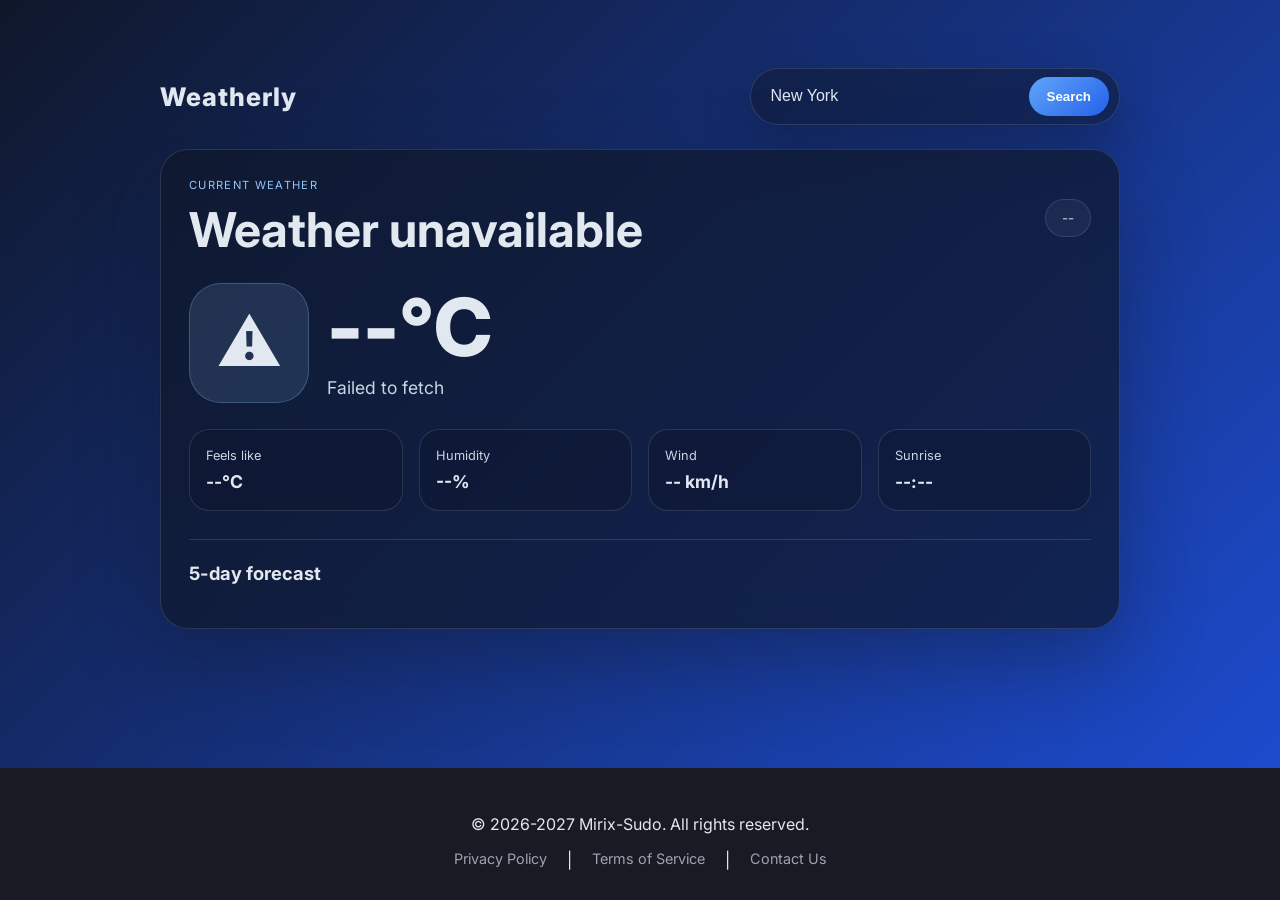
<file: index.html>
<!DOCTYPE html>
<html lang="en">
  <head>
    <meta charset="UTF-8" />
    <meta name="viewport" content="width=device-width, initial-scale=1.0" />
   <link rel="icon" type="image/png" href="icon.png">
    <title>Weatherly</title>
    <link rel="preconnect" href="https://fonts.googleapis.com" />
    <link rel="preconnect" href="https://fonts.gstatic.com" crossorigin />
    <link
      href="https://fonts.googleapis.com/css2?family=Inter:wght@400;500;600;700;800&display=swap"
      rel="stylesheet"
    />
    <link rel="stylesheet" href="style.css" />
  </head>
  <body>
    <div class="app-shell">
      <header class="topbar">
        <div class="brand">Weatherly</div>
        <form id="searchForm" class="search-form">
          <input
            id="cityInput"
            type="text"
            value="New York"
            aria-label="City name"
            placeholder="Search city"
          />
          <button type="submit">Search</button>
        </form>
      </header>

      <main class="weather-card">
        <div class="weather-header">
          <div>
            <p class="eyebrow">Current weather</p>
            <h1 id="location">Loading...</h1>
          </div>
          <span id="date" class="date-badge">--</span>
        </div>

        <div class="current-weather">
          <div class="icon-wrapper">
            <span id="weatherIcon" class="weather-icon">☀️</span>
          </div>
          <div class="temperature-block">
            <div id="temperature" class="temperature">--°C</div>
            <div id="condition" class="condition">--</div>
          </div>
        </div>

        <div class="stats-grid">
          <div class="stat-box">
            <span>Feels like</span>
            <strong id="feelsLike">--°C</strong>
          </div>
          <div class="stat-box">
            <span>Humidity</span>
            <strong id="humidity">--%</strong>
          </div>
          <div class="stat-box">
            <span>Wind</span>
            <strong id="wind">-- km/h</strong>
          </div>
          <div class="stat-box">
            <span>Sunrise</span>
            <strong id="sunrise">--:--</strong>
          </div>
        </div>

        <section class="forecast-section">
          <h2>5-day forecast</h2>
          <div id="forecast" class="forecast-grid"></div>
        </section>
      </main>
    </div>

<footer>
  <div class="footer-content">
    <p> &copy; 2026-2027 Mirix-Sudo. All rights reserved.</p>
    <nav class="footer-links">
      <a href="#privacy">Privacy Policy</a> | 
      <a href="#terms">Terms of Service</a> | 
      <a href="#contact">Contact Us</a>
    </nav>
  </div>
</footer>

    <script src="script.js"></script>
  </body>
</html>
</file>
<file: style.css>
:root {
  --bg-1: #0f172a;
  --bg-2: #1d4ed8;
  --card: rgba(15, 23, 42, 0.7);
  --card-border: rgba(255, 255, 255, 0.12);
  --text: #e2e8f0;
  --muted: #cbd5e1;
  --accent: #93c5fd;
  --shadow: rgba(15, 23, 42, 0.4);
}

* {
  box-sizing: border-box;
}

body {
  margin: 0;
  min-height: 100vh;
  display: grid;
  place-items: center;
  font-family: "Inter", sans-serif;
  background: linear-gradient(135deg, var(--bg-1), var(--bg-2));
  color: var(--text);
}

.app-shell {
  width: min(960px, 92vw);
  padding: 32px 0;
}

.topbar {
  display: flex;
  align-items: center;
  justify-content: space-between;
  gap: 20px;
  margin-bottom: 24px;
}

.brand {
  font-size: 1.6rem;
  font-weight: 800;
  letter-spacing: 0.04em;
}

.search-form {
  display: flex;
  align-items: center;
  background: rgba(15, 23, 42, 0.5);
  border: 1px solid var(--card-border);
  border-radius: 999px;
  padding: 8px 10px 8px 18px;
  box-shadow: 0 20px 50px var(--shadow);
}

.search-form input {
  background: transparent;
  border: 0;
  outline: none;
  color: var(--text);
  font-size: 1rem;
  width: min(260px, 45vw);
}

.search-form input::placeholder {
  color: rgba(226, 232, 240, 0.7);
}

.search-form button {
  border: 0;
  border-radius: 999px;
  background: linear-gradient(135deg, #60a5fa, #2563eb);
  color: white;
  font-weight: 700;
  padding: 12px 18px;
  cursor: pointer;
  transition: transform 0.2s ease;
}

.search-form button:hover {
  transform: translateY(-1px);
}

.weather-card {
  background: var(--card);
  backdrop-filter: blur(16px);
  border: 1px solid var(--card-border);
  border-radius: 28px;
  box-shadow: 0 30px 80px var(--shadow);
  padding: 28px;
}

.weather-header {
  display: flex;
  align-items: center;
  justify-content: space-between;
  gap: 16px;
  margin-bottom: 24px;
}

.eyebrow {
  margin: 0 0 8px;
  text-transform: uppercase;
  letter-spacing: 0.12em;
  font-size: 0.7rem;
  color: var(--accent);
}

h1 {
  margin: 0;
  font-size: clamp(2rem, 4vw, 3rem);
}

.date-badge {
  display: inline-flex;
  align-items: center;
  padding: 10px 16px;
  border: 1px solid var(--card-border);
  border-radius: 999px;
  font-size: 0.85rem;
  color: var(--muted);
  background: rgba(148, 163, 184, 0.08);
}

.current-weather {
  display: flex;
  align-items: center;
  gap: 18px;
  margin-bottom: 26px;
}

.icon-wrapper {
  display: grid;
  place-items: center;
  width: 120px;
  height: 120px;
  border-radius: 32px;
  background: rgba(147, 197, 253, 0.14);
  border: 1px solid rgba(147, 197, 253, 0.25);
}

.weather-icon {
  font-size: 4rem;
}

.temperature-block {
  display: flex;
  flex-direction: column;
  gap: 10px;
}

.temperature {
  font-size: clamp(3rem, 8vw, 5rem);
  line-height: 1;
  font-weight: 800;
}

.condition {
  font-size: 1.1rem;
  color: var(--muted);
}

.stats-grid {
  display: grid;
  grid-template-columns: repeat(4, minmax(110px, 1fr));
  gap: 16px;
  margin-bottom: 28px;
}

.stat-box {
  display: flex;
  flex-direction: column;
  gap: 8px;
  padding: 18px 16px;
  border: 1px solid var(--card-border);
  border-radius: 20px;
  background: rgba(15, 23, 42, 0.38);
}

.stat-box span {
  color: var(--muted);
  font-size: 0.8rem;
}

.stat-box strong {
  font-size: 1.1rem;
}

.forecast-section {
  border-top: 1px solid var(--card-border);
  padding-top: 22px;
}

.forecast-section h2 {
  margin: 0 0 16px;
  font-size: 1.15rem;
}

.forecast-grid {
  display: grid;
  grid-template-columns: repeat(5, minmax(120px, 1fr));
  gap: 14px;
}

.forecast-item {
  background: rgba(15, 23, 42, 0.38);
  border: 1px solid var(--card-border);
  border-radius: 20px;
  padding: 16px 12px;
  text-align: center;
}

.forecast-item .day {
  font-size: 0.8rem;
  color: var(--muted);
  margin-bottom: 10px;
}

.forecast-item .icon {
  font-size: 2rem;
  display: block;
  margin-bottom: 10px;
}

.forecast-item .temps {
  font-weight: 700;
}

@media (max-width: 700px) {
  .topbar,
  .weather-header,
  .current-weather {
    flex-direction: column;
    align-items: flex-start;
  }

  .search-form {
    width: 100%;
  }

  .search-form input {
    width: 100%;
  }

  .weather-card {
    padding: 22px 18px;
  }

  .stats-grid,
  .forecast-grid {
    grid-template-columns: repeat(2, minmax(120px, 1fr));
  }
}

footer {
      justify-content: center;
      width: 100%;
      background-color: #1a1a24;
      color: #e5e7eb;
      padding: 30px 20px;
      margin-top: auto;
    }
.footer-content p{
    text-align: center;
}
    .footer-container {
      width: 100%;
      margin: 0 auto;
      display: flex;
      flex-direction: column;
      align-items: center;
      gap: 15px;
      text-align: center;
    }

    /* Links Navigation */
    .footer-links {
      display: flex;
      gap: 20px;
      flex-wrap: wrap;
      justify-content: center;
    }

    .footer-links a {
      color: #9ca3af;
      text-decoration: none;
      font-size: 0.9rem;
      transition: color 0.2s ease;
    }

    .footer-links a:hover {
      color: #3b82f6; /* Modern blue highlight */
    }

    /* Copyright Text */
    .footer-copy {
      font-size: 0.85rem;
      color: #6b7280;
    }

    /* Responsive adjustments for wider screens */
    @media (min-width: 768px) {
      .footer-container {
        flex-direction: row;
        justify-content: space-between;
        text-align: left;
      }
    }
</file>
